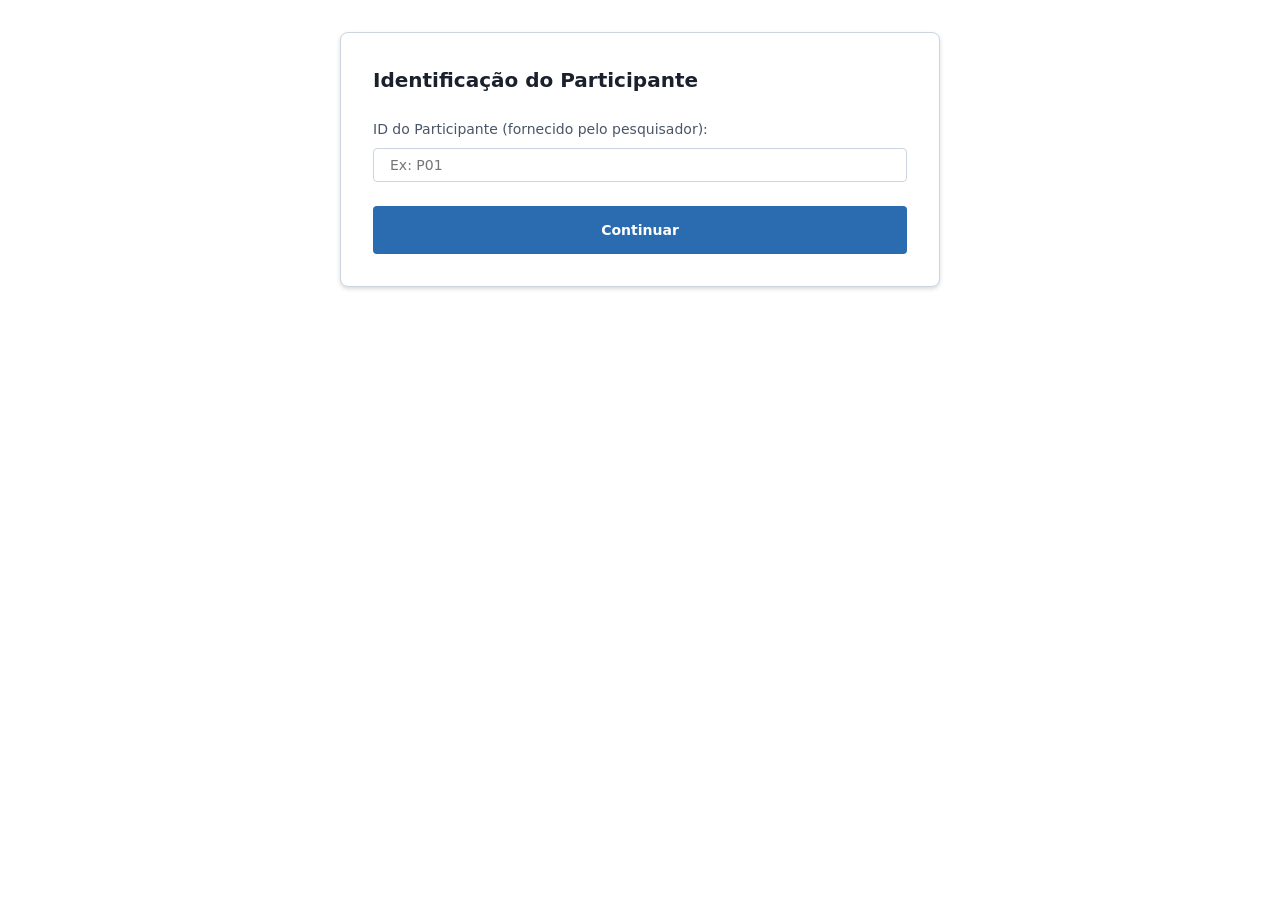
<file: index.html>
<!DOCTYPE html>
<html lang="pt-BR">
<head>
    <meta charset="UTF-8">
    <meta name="viewport" content="width=device-width, initial-scale=1.0">
    <title>Sistema de Aprovação de Solicitações</title>
    <link rel="stylesheet" href="styles/design-tokens.css">
    <link rel="stylesheet" href="styles/base.css">
    <link rel="stylesheet" href="styles/session.css">
</head>
<body>
    <div id="blocked-screen">
        <h1>Viewport Insuficiente</h1>
        <p>Este experimento deve ser realizado em um computador (viewport ≥ 1024px).<br>Por favor, acesse novamente em um desktop ou notebook.</p>
    </div>

    <div id="welcome-screen" class="session-screen">
        <h2>Identificação do Participante</h2>
        <div class="form-group">
            <label for="participant-id-input">ID do Participante (fornecido pelo pesquisador):</label>
            <input type="text" id="participant-id-input" class="form-input" placeholder="Ex: P01" maxlength="10">
            <p id="id-error" class="error-message"></p>
        </div>
        <button id="btn-continue-id" class="btn-primary">Continuar</button>
    </div>

    <div id="consent-screen" class="session-screen">
        <h2>Termo de Consentimento Livre e Esclarecido (TCLE)</h2>
        
        <!-- TCLE: o texto abaixo é um placeholder. O pesquisador deve substituí-lo pelo conteúdo ético aprovado antes da coleta. -->
        <div class="tcle-content">
            <p><strong>[PLACEHOLDER: Texto do Termo de Consentimento Livre e Esclarecido a ser fornecido e validado pelo pesquisador.]</strong></p>
            <p>Este é um espaço reservado para as informações éticas, objetivos do estudo, riscos, benefícios e direitos do participante, conforme as diretrizes institucionais.</p>
        </div>

        <button id="btn-accept-consent" class="btn-primary">Aceito participar</button>
    </div>

    <script src="scripts/session.js"></script>
    <script src="scripts/logger.js"></script>
    <script src="scripts/app.js"></script>
</body>
</html>
</file>
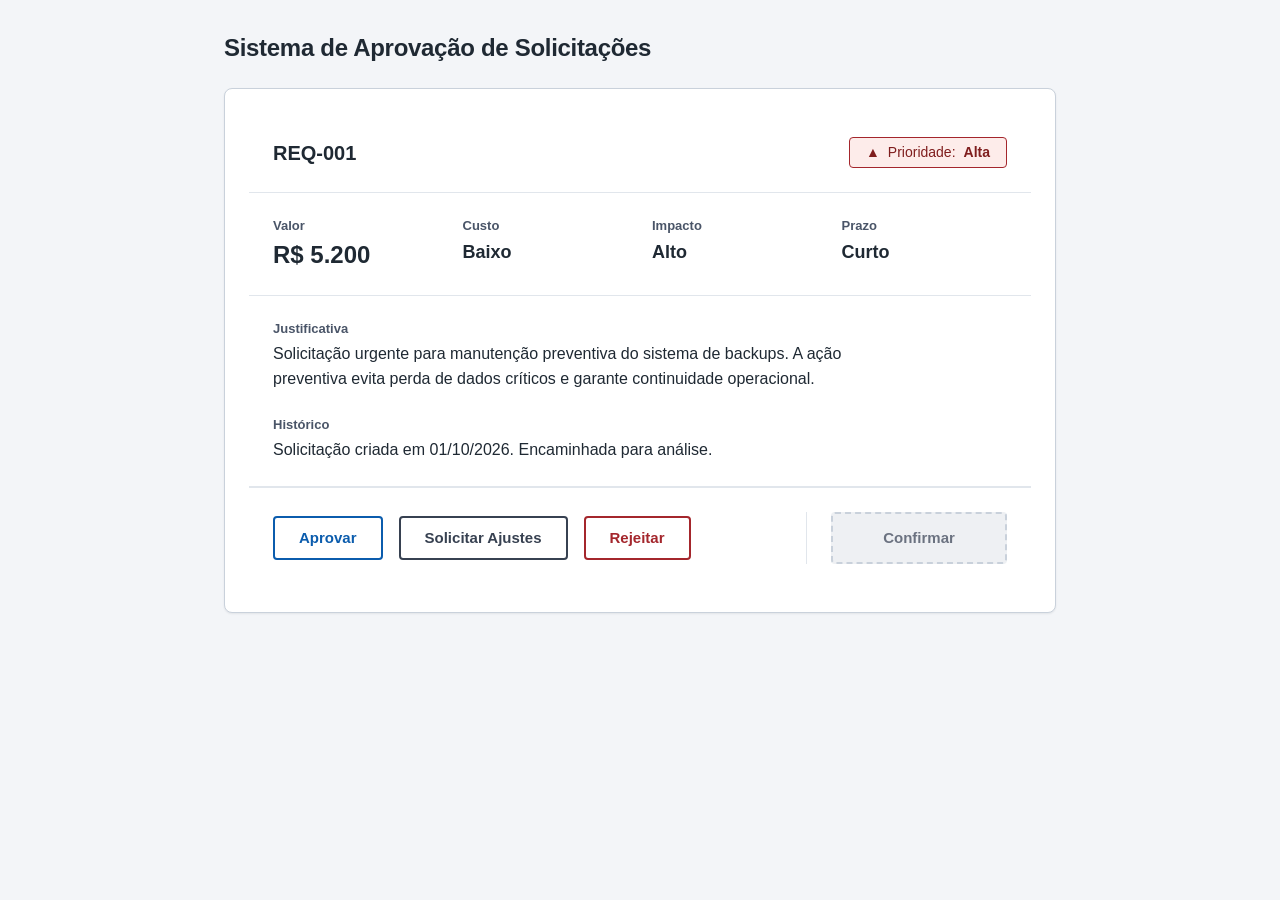
<file: a.html>
<!DOCTYPE html>
<html lang="pt-BR">
<head>
    <meta charset="UTF-8">
    <meta name="viewport" content="width=device-width, initial-scale=1.0">
    <title>Sistema de Aprovação de Solicitações — Versão A</title>
    <link rel="stylesheet" href="styles/design-tokens.css">
    <link rel="stylesheet" href="styles/base.css">
    <link rel="stylesheet" href="styles/a.css">
    <link rel="stylesheet" href="styles/session.css">
</head>
<body>
    <div id="blocked-screen">
        <h1>Viewport Insuficiente</h1>
        <p>Este experimento deve ser realizado em um computador (viewport ≥ 1024px).<br>Por favor, acesse novamente em um desktop ou notebook.</p>
    </div>

    <main class="app-container">
        <header class="app-header">
            <h1 class="app-title">Sistema de Aprovação de Solicitações</h1>
        </header>
        
        <section class="task-container" id="task-container"></section>
    </main>
    
    <script src="scripts/session.js"></script>
    <script src="scripts/logger.js"></script>
    <script src="scripts/app.js"></script>
    <script src="scripts/a.js"></script>
</body>
</html>
</file>
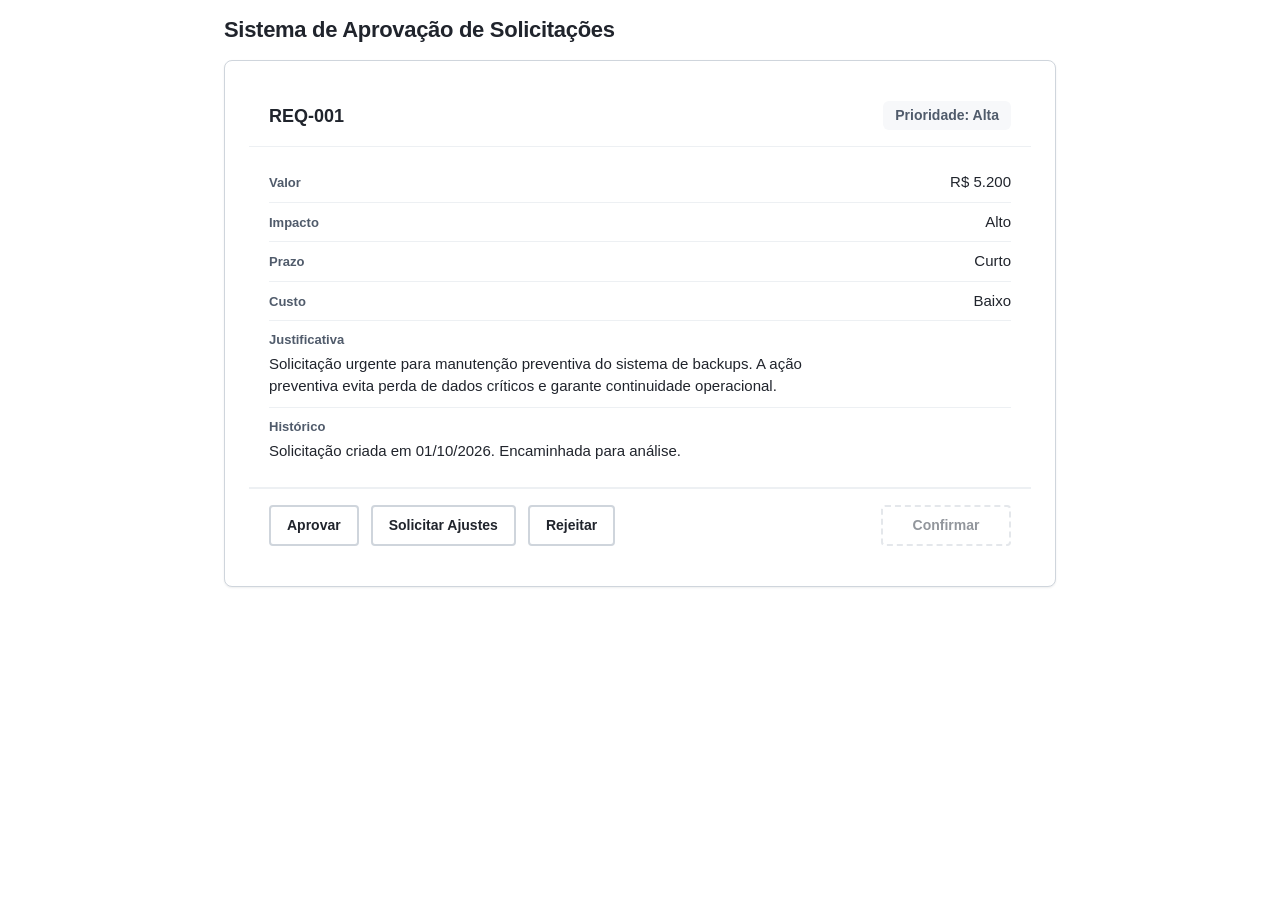
<file: b.html>
<!DOCTYPE html>
<html lang="pt-BR">
<head>
    <meta charset="UTF-8">
    <meta name="viewport" content="width=device-width, initial-scale=1.0">
    <title>Sistema de Aprovação de Solicitações — Versão B</title>
    <link rel="stylesheet" href="styles/design-tokens.css">
    <link rel="stylesheet" href="styles/base.css">
    <link rel="stylesheet" href="styles/b.css">
    <link rel="stylesheet" href="styles/session.css">
</head>
<body>
    <div id="blocked-screen">
        <h1>Viewport Insuficiente</h1>
        <p>Este experimento deve ser realizado em um computador (viewport ≥ 1024px).<br>Por favor, acesse novamente em um desktop ou notebook.</p>
    </div>

    <main class="app-container">
        <header class="app-header">
            <h1 class="app-title">Sistema de Aprovação de Solicitações</h1>
        </header>
        
        <section class="task-container" id="task-container"></section>
    </main>
    
    <script src="scripts/session.js"></script>
    <script src="scripts/logger.js"></script>
    <script src="scripts/app.js"></script>
    <script src="scripts/b.js"></script>
</body>
</html>
</file>
<file: styles/design-tokens.css>
/* ==========================================================================
   DESIGN TOKENS - Sistema de Avaliação de Interfaces
   Referência: PO UI (TOTVS) - Estilo corporativo brasileiro
   ========================================================================== */

:root {
    /* Cores - Paleta azul corporativo clássico */
    --color-primary: #2B6CB0;
    --color-on-primary: #FFFFFF;
    --color-surface: #FFFFFF;
    --color-on-surface: #1A202C;
    --color-surface-variant: #F7FAFC;
    --color-on-surface-variant: #4A5568;
    --color-outline: #CBD5E0;
    --color-error: #C53030;
    --color-on-error: #FFFFFF;
    --color-success: #2F855A;
    --color-on-success: #FFFFFF;
    --color-warning: #B7791F;
    --color-on-warning: #FFFFFF;

    /* Espaçamento - Escala baseada em 4px */
    --spacing-xs: 4px;
    --spacing-sm: 8px;
    --spacing-md: 16px;
    --spacing-lg: 24px;
    --spacing-xl: 32px;

    /* Raios de borda */
    --radius-sm: 4px;
    --radius-md: 8px;
    --radius-lg: 12px;

    /* Tipografia */
    --font-family-base: system-ui, -apple-system, 'Segoe UI', Roboto, 'Helvetica Neue', Arial, sans-serif;
    --font-size-body: 14px;
    --font-size-label: 12px;
    --font-size-title: 20px;
    --font-weight-regular: 400;
    --font-weight-medium: 500;
    --font-weight-bold: 700;

    /* Elevação (sombras) */
    --elevation-1: 0 1px 2px rgba(0, 0, 0, 0.1);
    --elevation-2: 0 2px 4px rgba(0, 0, 0, 0.15);

    /* Transições */
    --transition-duration: 200ms;
}
</file>
<file: styles/base.css>
/* ==========================================================================
   BASE CSS - Estilos neutros da interface-base
   ========================================================================== */

* { margin: 0; padding: 0; box-sizing: border-box; }

body {
    font-family: var(--font-family-base);
    font-size: var(--font-size-body);
    font-weight: var(--font-weight-regular);
    color: var(--color-on-surface);
    background-color: var(--color-surface);
    line-height: 1.5;
}

.app-container { max-width: 900px; margin: 0 auto; padding: var(--spacing-lg); }
.app-header { margin-bottom: var(--spacing-xl); }
.app-title { font-size: var(--font-size-title); font-weight: var(--font-weight-bold); color: var(--color-on-surface); }
.task-container { min-height: 400px; }

.card {
    background-color: var(--color-surface);
    border: 1px solid var(--color-outline);
    border-radius: var(--radius-md);
    padding: var(--spacing-lg);
    box-shadow: var(--elevation-1);
}

.card-header {
    display: flex; justify-content: space-between; align-items: center;
    margin-bottom: var(--spacing-lg); padding-bottom: var(--spacing-md);
    border-bottom: 1px solid var(--color-outline);
}
.card-title { font-size: var(--font-size-body); font-weight: var(--font-weight-medium); color: var(--color-on-surface); }

.badge {
    display: inline-block; padding: var(--spacing-xs) var(--spacing-sm);
    border-radius: var(--radius-sm); font-size: var(--font-size-label);
    font-weight: var(--font-weight-medium);
    background-color: var(--color-surface-variant); color: var(--color-on-surface-variant);
}

.info-row { display: flex; justify-content: space-between; padding: var(--spacing-sm) 0; border-bottom: 1px solid var(--color-surface-variant); }
.info-row:last-child { border-bottom: none; }
.info-label { font-weight: var(--font-weight-medium); color: var(--color-on-surface-variant); }
.info-value { color: var(--color-on-surface); }

.alert {
    padding: var(--spacing-md); border-radius: var(--radius-sm);
    background-color: var(--color-surface-variant); color: var(--color-on-surface-variant);
    border-left: 4px solid var(--color-outline); margin-bottom: var(--spacing-md);
}
.alert-error {
    background-color: var(--color-surface-variant);
    color: var(--color-error);
    border-left: 4px solid var(--color-error);
}

.disclosure { border: 1px solid var(--color-outline); border-radius: var(--radius-sm); margin-bottom: var(--spacing-md); }
.disclosure-trigger {
    width: 100%; padding: var(--spacing-md); background-color: var(--color-surface-variant);
    border: none; border-radius: var(--radius-sm); cursor: pointer; text-align: left;
    font-family: var(--font-family-base); font-size: var(--font-size-body);
    font-weight: var(--font-weight-medium); color: var(--color-on-surface);
    display: flex; justify-content: space-between; align-items: center;
}
.disclosure-trigger:hover { opacity: 0.9; }
.disclosure-content { padding: var(--spacing-md); display: none; }
.disclosure-content.expanded { display: block; }

.button-group { display: flex; gap: var(--spacing-sm); margin-top: var(--spacing-lg); }
.button {
    padding: var(--spacing-sm) var(--spacing-md); border-radius: var(--radius-sm);
    font-family: var(--font-family-base); font-size: var(--font-size-body);
    font-weight: var(--font-weight-medium); cursor: pointer;
    border: 1px solid var(--color-outline); background-color: var(--color-surface);
    color: var(--color-on-surface); transition: all var(--transition-duration);
}
.button:hover { opacity: 0.9; }
.button:disabled { opacity: 0.5; cursor: not-allowed; }
.button-selected { background-color: var(--color-primary); color: var(--color-on-primary); border-color: var(--color-primary); }

.task-info { margin-bottom: var(--spacing-lg); }
.task-actions { margin-top: var(--spacing-lg); }
</file>
<file: styles/session.css>
/* ==========================================================================
   SESSION.CSS - Estilos para telas de preparação
   ========================================================================== */

#blocked-screen {
    display: none; position: fixed; top: 0; left: 0; width: 100vw; height: 100vh;
    background-color: var(--color-surface); color: var(--color-on-surface);
    z-index: 9999; flex-direction: column; align-items: center;
    justify-content: center; text-align: center; padding: var(--spacing-xl);
}
#blocked-screen.active { display: flex; }
#blocked-screen h1 { color: var(--color-error); margin-bottom: var(--spacing-md); }

.session-screen {
    display: none; max-width: 600px; margin: var(--spacing-xl) auto;
    padding: var(--spacing-xl); background-color: var(--color-surface);
    border: 1px solid var(--color-outline); border-radius: var(--radius-md);
    box-shadow: var(--elevation-2);
}
.session-screen.active { display: block; }
.session-screen h2 { font-size: var(--font-size-title); font-weight: var(--font-weight-bold); margin-bottom: var(--spacing-lg); color: var(--color-on-surface); }

.form-group { margin-bottom: var(--spacing-lg); }
.form-group label { display: block; font-weight: var(--font-weight-medium); margin-bottom: var(--spacing-sm); color: var(--color-on-surface-variant); }
.form-input {
    width: 100%; padding: var(--spacing-sm) var(--spacing-md);
    border: 1px solid var(--color-outline); border-radius: var(--radius-sm);
    font-family: var(--font-family-base); font-size: var(--font-size-body); box-sizing: border-box;
}
.form-input:focus { outline: 2px solid var(--color-primary); border-color: transparent; }
.error-message { color: var(--color-error); font-size: var(--font-size-label); margin-top: var(--spacing-xs); display: none; }
.error-message.active { display: block; }

.tcle-content {
    max-height: 300px; overflow-y: auto; padding: var(--spacing-md);
    background-color: var(--color-surface-variant); border-radius: var(--radius-sm);
    border: 1px solid var(--color-outline); margin-bottom: var(--spacing-lg);
    font-size: var(--font-size-body); line-height: 1.6;
}

.btn-primary {
    width: 100%; padding: var(--spacing-md); background-color: var(--color-primary);
    color: var(--color-on-primary); border: none; border-radius: var(--radius-sm);
    font-family: var(--font-family-base); font-size: var(--font-size-body);
    font-weight: var(--font-weight-bold); cursor: pointer; transition: opacity var(--transition-duration);
}
.btn-primary:hover { opacity: 0.9; }
.btn-primary:disabled { background-color: var(--color-outline); cursor: not-allowed; }
</file>
<file: styles/a.css>
/* ==========================================================================
   A.CSS - Derivação A (Experimental)
   Layout colorido, com hierarquia visual, significantes explícitos e microinterações.
   Dimensões e alturas rigorosamente equalizadas com a Versão B.
   ========================================================================== */

:root {
  --s1: 4px; --s2: 8px; --s3: 16px; --s4: 24px; --s5: 32px;
  --bg: #f3f5f8; --surface: #fff; --border: #c9d1db; --divider: #e1e6ec;
  --text: #1f2933; --label: #4a5568;
  --action: #0b5cad; --action-hover: #094a8b; --action-active: #073a6e;
  --neutral: #374151; --neutral-hover: #1f2933;
  --danger: #a4262c; --danger-hover: #821e23; --danger-active: #651619;
  --success: #237a3b;
  --prio-bg: #fdecea; --prio-text: #7f1d1d; --prio-border: #a4262c;
  --disabled-bg: #eef0f3; --disabled-text: #6b7280; --disabled-border: #c9d1db;
  --focus: #1a1a1a;
  --radius: 4px;
  --touch: 44px;
  --confirm-h: 52px;      /* Confirmar: tamanho constante em todos os estados */
  --confirm-w: 176px;
}

* { box-sizing: border-box; }
body {
  margin: 0;
  padding: 0;
  background: var(--bg);
  color: var(--text);
  font-family: -apple-system, "Segoe UI", Roboto, Helvetica, Arial, sans-serif;
  font-size: 16px;
  line-height: 1.5;
}
[hidden] { display: none !important; }

/* ----- Estrutura da Página ----- */
.app-container { max-width: 880px; margin: 0 auto; padding: 32px 24px; }
.app-header { margin: 0 0 24px; }
.app-title {
  margin: 0;
  font-size: 24px;
  line-height: 32px;
  font-weight: 700;
  color: var(--text);
  letter-spacing: -0.3px;
}
.task-container { min-height: auto; }

/* ----- Card Principal ----- */
.card {
  background: var(--surface);
  border: 1px solid var(--border);
  border-radius: 8px;
  box-shadow: 0 1px 2px rgba(31,41,51,.08);
}
.card__header {
  display: flex;
  align-items: center;
  justify-content: space-between;
  gap: var(--s3);
  padding: var(--s4);
  border-bottom: 1px solid var(--divider);
}
.card__id {
  margin: 0;
  font-size: 20px;
  line-height: 28px;
  font-weight: 700;
  color: var(--text);
}

/* Badge de Prioridade ----- */
.tag {
  display: inline-flex;
  align-items: center;
  gap: var(--s2);
  padding: var(--s1) var(--s3);
  border: 1px solid var(--prio-border);
  border-radius: var(--radius);
  background: var(--prio-bg);
  color: var(--prio-text);
  font-size: 14px;
  font-weight: 700;
  white-space: nowrap;
}
.tag__k { font-weight: 400; }
.tag--high   { background: #fdecea; color: #7f1d1d; border-color: #a4262c; }
.tag--medium { background: #fef3c7; color: #78350f; border-color: #b7791f; }
.tag--low    { background: #d1fae5; color: #064e3b; border-color: #2f855a; }

/* ----- Alerta ----- */
.alert-banner {
  display: flex;
  align-items: center;
  gap: 10px;
  margin: 16px 24px 0;
  padding: 12px 16px;
  border: 1px solid var(--danger);
  border-left: 4px solid var(--danger);
  border-radius: var(--radius);
  background: var(--prio-bg);
  color: var(--prio-text);
  font-size: 15px;
  font-weight: 600;
}

/* ----- Seções e Dados (Grelha de 4 Colunas) ----- */
.section { padding: var(--s4); border-bottom: 1px solid var(--divider); }
.section:last-of-type { border-bottom: 0; }
dl { margin: 0; }
dt {
  margin: 0 0 var(--s1);
  font-size: 13px;
  line-height: 18px;
  font-weight: 600;
  color: var(--label);
}
dd { margin: 0; font-size: 16px; color: var(--text); }

.facts {
  display: grid;
  grid-template-columns: repeat(4, 1fr);
  gap: var(--s4);
}
.facts dd { font-size: 18px; line-height: 26px; font-weight: 600; }
.facts__valor dd { font-size: 24px; line-height: 32px; font-weight: 700; }

.text-block + .text-block { margin-top: var(--s4); }
.text-block dd { max-width: 68ch; line-height: 1.55; }
.text-block dd.is-empty { color: var(--disabled-text); font-style: italic; }

/* ----- Área de Ações e Botões ----- */
.actions {
  display: flex;
  flex-wrap: wrap;
  align-items: center;
  justify-content: space-between;
  gap: var(--s3);
  padding: var(--s4);
  border-top: 1px solid var(--divider);
}
.group, .decision-group {
  display: flex;
  flex-wrap: wrap;
  gap: var(--s3);
  border: 0; margin: 0; padding: 0;
}
.confirm-area {
  padding-left: var(--s4);
  border-left: 1px solid var(--divider);
}

/* ----- Botões das Decisões ----- */
.btn {
  font: inherit;
  font-weight: 600;
  font-size: 15px;
  min-height: var(--touch);
  padding: var(--s2) var(--s4);
  border: 2px solid currentColor;
  border-radius: var(--radius);
  background: var(--surface);
  cursor: pointer;
  display: inline-flex;
  align-items: center;
  justify-content: center;
  gap: var(--s2);
  transition: background-color .12s, color .12s, box-shadow .12s;
}
.btn .check { display: none; font-weight: 700; }
.btn[aria-pressed="true"] .check { display: inline; }

.btn--approve { color: var(--action); --sel: var(--action); }
.btn--adjust  { color: var(--neutral); --sel: var(--neutral); }
.btn--reject   { color: var(--danger); --sel: var(--danger); }

.btn--approve:hover:not(:disabled) { background: #e8f1fb; color: var(--action-hover); }
.btn--adjust:hover:not(:disabled)  { background: #eceff3; color: var(--neutral-hover); }
.btn--reject:hover:not(:disabled)  { background: #fbeaea; color: var(--danger-hover); }

.btn--approve:active:not(:disabled) { background: #d3e4f6; color: var(--action-active); }
.btn--adjust:active:not(:disabled)  { background: #dde2e8; }
.btn--reject:active:not(:disabled)  { background: #f4d3d4; color: var(--danger-active); }

.btn[aria-pressed="true"] { background: var(--sel); color: #fff; }
.btn[aria-pressed="true"]:hover:not(:disabled) { background: var(--sel); color: #fff; filter: brightness(.9); }
.btn[aria-pressed="true"]:disabled { background: var(--sel); color: #fff; border: 2px solid var(--sel); cursor: default; }

/* ----- Botão Confirmar & Microinteração da Seta ----- */
.btn--confirm {
  width: var(--confirm-w);
  height: var(--confirm-h);
  gap: 0;
  background: var(--text);
  color: #fff;
  border-color: var(--text);
}
.btn--confirm .slot {
  display: inline-flex;
  align-items: center;
  justify-content: center;
  overflow: hidden;
  width: 0;
  margin-right: 0;
  opacity: 0;
  transform: translateX(-8px);
  font-weight: 700;
  transition: width .2s ease-out, margin-right .2s ease-out, opacity .2s ease-out, transform .2s ease-out;
}
.btn--confirm .slot [hidden] { display: none !important; }

/* Entrada da seta ao habilitar o botão */
.btn--confirm.is-ready .slot {
  width: 16px;
  margin-right: var(--s2);
  opacity: 1;
  transform: none;
}
.btn--confirm:hover:not([aria-disabled="true"]) { background: #000; }
.btn--confirm:active:not([aria-disabled="true"]) { background: #000; box-shadow: inset 0 2px 4px rgba(0,0,0,.5); }

.btn:disabled, .btn--confirm[aria-disabled="true"] {
  background: var(--disabled-bg);
  color: var(--disabled-text);
  border: 2px dashed var(--disabled-border);
  box-shadow: none;
  cursor: not-allowed;
}

/* Trava a cor verde permanente no estado confirmado (impede o hover preto) */
.btn--confirm.is-success,
.btn--confirm.is-success:hover,
.btn--confirm.is-success:active {
  background: var(--success) !important;
  color: #fff !important;
  border: 2px solid var(--success) !important;
  cursor: default !important;
}

.btn:focus-visible, .confirmation:focus-visible { outline: 3px solid var(--focus); outline-offset: 3px; }

/* ----- Caixa de Confirmação ----- */
.confirmation {
  margin: 0 24px 16px;
  padding: 12px 16px;
  border: 1px solid #9ac7a5;
  border-left: 4px solid var(--success);
  border-radius: var(--radius);
  background: #f0f8f1;
  color: #174b27;
}
.confirmation h3 { margin: 0 0 var(--s1); font-size: 16px; line-height: 24px; }
.confirmation p { margin: 0; font-size: 15px; }

/* ----- Responsividade e Empilhamento Simétrico (Alinhado com o b.css) ----- */
@media (max-width: 800px) {
  .actions {
    flex-direction: column;
    align-items: stretch;
    gap: 16px !important;
  }
  .group, .decision-group {
    flex-direction: column;
    width: 100%;
    gap: 0 !important;
  }
  .group .btn, .decision-group .btn {
    width: 100% !important;
    margin-bottom: 12px !important;
  }
  .group .btn:last-child, .decision-group .btn:last-child {
    margin-bottom: 0 !important;
  }
  .confirm-area {
    padding-left: 0 !important;
    border-left: 0 !important;
    width: 100% !important;
  }
  .btn--confirm {
    width: 100% !important;
  }
}

@media (max-width: 640px) {
  .facts { grid-template-columns: repeat(2, 1fr); }
  .card__header { flex-wrap: wrap; }
}
</file>
<file: styles/b.css>
/* ==========================================================================
   B.CSS - Derivação B (Controle)
   Layout neutro, sem hierarquia visual, sem significantes cromáticos.
   Ajustado com espaçamentos compactos para exibição sem scroll.
   ========================================================================== */

* { box-sizing: border-box; }
body {
    margin: 0;
    padding: 0;
    background: #ffffff;
    color: #20242c;
    font-family: -apple-system, "Segoe UI", Roboto, Helvetica, Arial, sans-serif;
    font-size: 16px;
    line-height: 1.5;
}
[hidden] { display: none !important; }

/* Redução dos paddings verticais do container principal */
.app-container { max-width: 880px; margin: 0 auto; padding: 16px 24px; }
.app-header { margin: 0 0 16px; }
.app-title {
    margin: 0;
    font-size: 22px;
    line-height: 28px;
    font-weight: 700;
    color: #20242c;
    letter-spacing: -0.3px;
}
.task-container { min-height: auto; }

/* Card */
.card {
    background: #fff;
    border: 1px solid #cfd5dc;
    border-radius: 8px;
    box-shadow: 0 1px 2px rgba(31,41,51,.08);
}
.card__header {
    display: flex;
    align-items: center;
    justify-content: space-between;
    gap: 16px;
    padding: 16px 20px;
    border-bottom: 1px solid #edf0f3;
}
.card__id {
    margin: 0;
    font-size: 18px;
    line-height: 24px;
    font-weight: 700;
    color: #20242c;
}

.priority {
    display: inline-block;
    padding: 4px 12px;
    border-radius: 6px;
    background: #f7f8fa;
    color: #505b6b;
    font-size: 14px;
    font-weight: 600;
    white-space: nowrap;
}

/* Menu sanfona / Disclosure compactado */
.disclosure { margin: 12px 20px 0; }
.disclosure__trigger {
    width: 100%;
    padding: 10px 14px;
    background: #f7f8fa;
    border: 1px solid #cfd5dc;
    border-radius: 6px;
    font: inherit;
    font-size: 14px;
    font-weight: 600;
    color: #20242c;
    text-align: left;
    cursor: pointer;
    display: flex;
    align-items: center;
    justify-content: space-between;
    gap: 12px;
}
.disclosure__trigger:hover { background: #eef1f4; }
.disclosure__trigger:focus-visible { outline: 3px solid #1a1a1a; outline-offset: 3px; }
.disclosure__arrow { font-size: 12px; color: #505b6b; transition: transform .15s ease; }
.disclosure__trigger[aria-expanded="true"] .disclosure__arrow { transform: rotate(180deg); }

.disclosure__content { display: none; padding-top: 8px; }
.disclosure__content[data-open="true"] { display: block; }

.alert-inline {
    padding: 10px 14px;
    border: 1px solid #cfd5dc;
    border-left: 4px solid #505b6b;
    border-radius: 6px;
    background: #f7f8fa;
    color: #505b6b;
    font-size: 14px;
    font-weight: 600;
}

/* Seções e Estrutura do Layout B (detail-row) */
.section { padding: 16px 20px; border-bottom: 1px solid #edf0f3; }
.section:last-of-type { border-bottom: 0; }
dl { margin: 0; }
dt {
    margin: 0;
    font-size: 13px;
    line-height: 18px;
    font-weight: 600;
    color: #505b6b;
}
dd { margin: 0; font-size: 15px; color: #20242c; }

/* Linha curta: label à esquerda / valor à direita */
.detail-row {
    display: flex;
    align-items: baseline;
    justify-content: space-between;
    gap: 16px;
    padding: 8px 0;
    border-bottom: 1px solid #edf0f3;
}
.detail-row:last-child { border-bottom: 0; }
.detail-row dt { flex: 0 0 auto; }
.detail-row dd { text-align: right; overflow-wrap: anywhere; }

/* Linha empilhada (Justificativa/Histórico) */
.detail-row--stacked {
    display: block;
    padding: 10px 0;
}
.detail-row--stacked dt { margin-bottom: 4px; }
.detail-row--stacked dd {
    text-align: left;
    max-width: 68ch;
    line-height: 1.45;
}
.detail-row dd.is-empty { color: #92969c; font-style: italic; }

/* Área de Ações e Botões */
.actions {
    display: flex;
    align-items: center;
    justify-content: space-between;
    gap: 16px;
    padding: 16px 20px;
    border-top: 1px solid #edf0f3;
}
.decision-group {
    display: flex;
    flex-wrap: wrap;
    gap: 12px;
    border: 0; margin: 0; padding: 0;
}

/* Estilos dos Botões B */
.btn {
    font: inherit;
    font-weight: 600;
    font-size: 14px;
    min-height: 40px;
    padding: 8px 16px;
    border: 2px solid #cfd5dc;
    border-radius: 4px;
    background: #fff;
    color: #20242c;
    cursor: pointer;
    display: inline-flex;
    align-items: center;
    justify-content: center;
    gap: 8px;
    transition: background-color .12s, border-color .12s;
}
.btn .check { display: none; font-weight: 700; }
.btn[aria-pressed="true"] .check { display: inline; }
.btn:hover:not(:disabled) { background: #f7f8fa; }
.btn[aria-pressed="true"] {
    background: #eef1f4;
    border-color: #8e98a5;
    color: #20242c;
}

.btn--confirm {
    background: #20242c;
    color: #fff;
    border-color: #20242c;
    min-width: 130px;
}
.btn--confirm:hover:not(:disabled) { background: #090b0e; }
.btn--confirm:disabled {
    background: #fff;
    color: #92969c;
    border: 2px dashed #e4e7eb;
    cursor: not-allowed;
}
.btn:focus-visible { outline: 3px solid #1a1a1a; outline-offset: 3px; }

/* Caixa de Confirmação B */
.confirmation {
    margin: 0 20px 16px;
    padding: 10px 14px;
    border: 1px solid #cfd5dc;
    border-left: 4px solid #8e98a5;
    border-radius: 4px;
    background: #f7f8fa;
    color: #505b6b;
}
.confirmation strong { display: block; font-size: 14px; font-weight: 700; margin-bottom: 2px; }
.confirmation p { margin: 2px 0 0; font-size: 14px; }

/* Responsividade e espaçamento vertical dos botões na Versão B */
@media (max-width: 800px) {
    .card__header { flex-wrap: wrap; }
    .actions {
        flex-direction: column;
        align-items: stretch;
        gap: 16px !important;
    }
    .decision-group {
        flex-direction: column;
        width: 100%;
        gap: 0 !important;
    }
    .decision-group .btn {
        width: 100% !important;
        margin-bottom: 12px !important;
    }
    .decision-group .btn:last-child {
        margin-bottom: 0 !important;
    }
    .btn--confirm {
        width: 100% !important;
    }
}
</file>
